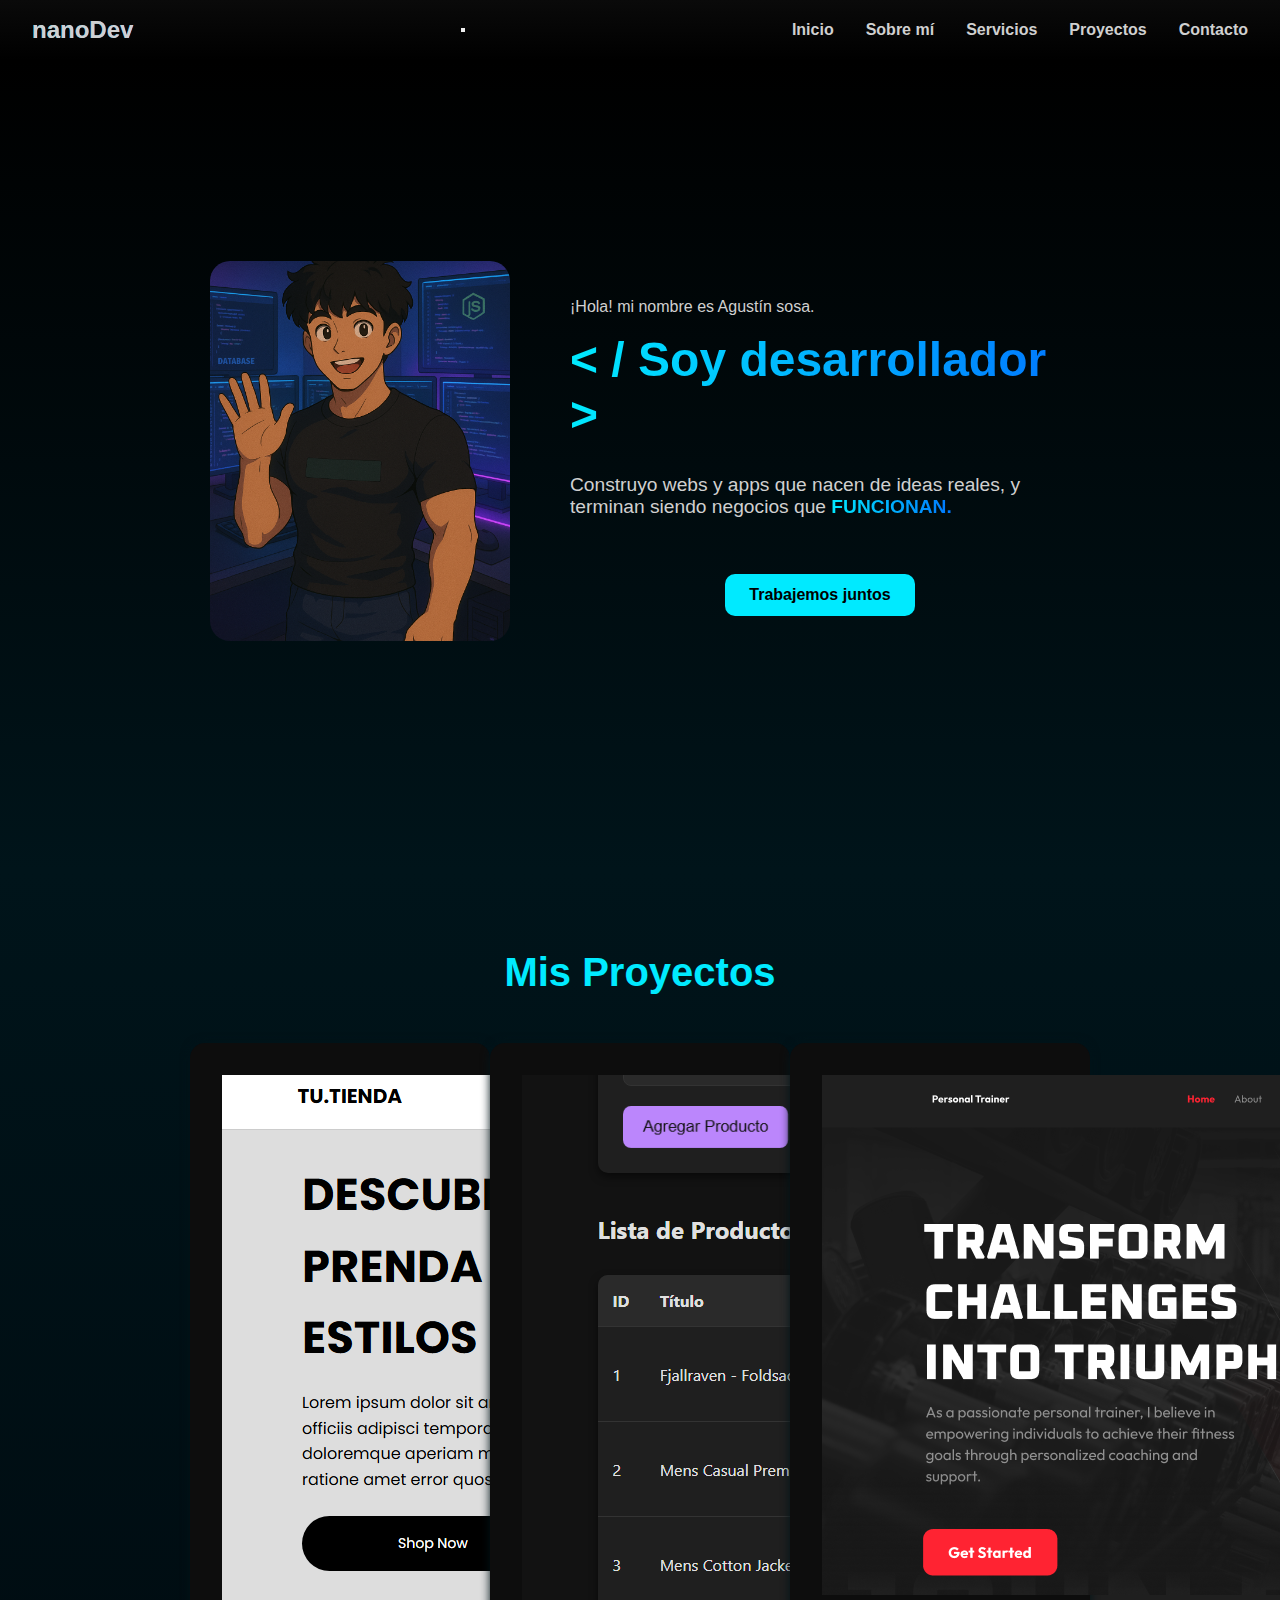
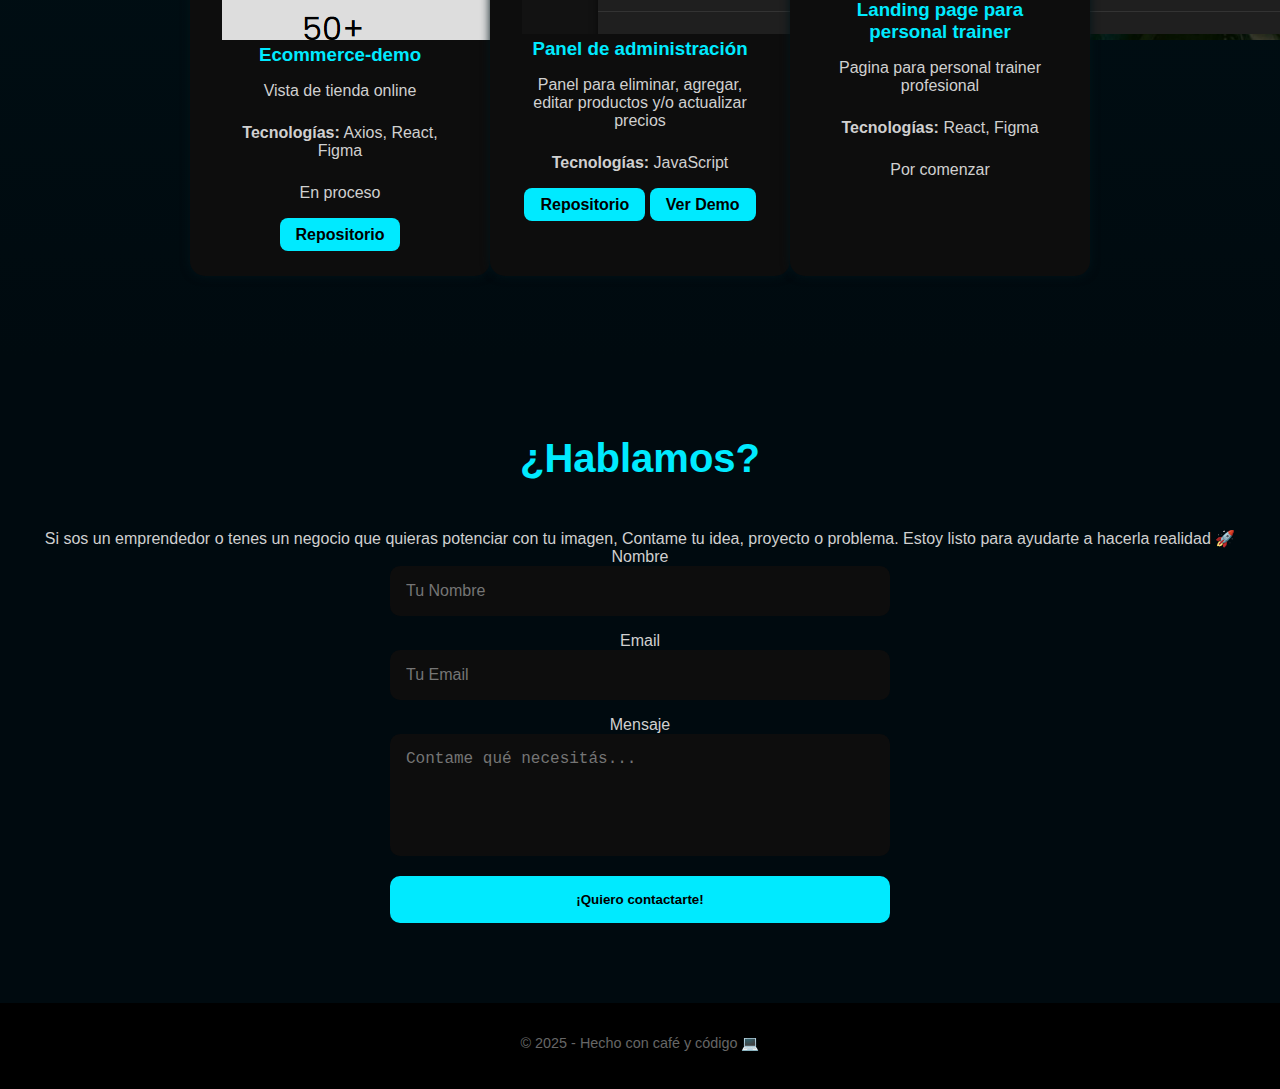
<file: index.html>
<!DOCTYPE html>
    <html lang="es">
    <head>
        <meta charset="UTF-8" />
        <meta name="viewport" content="width=device-width, initial-scale=1.0"/>
        <meta name="description" content="Soy nanoDev, desarrollador web freelance. Hago sitios web a medida para emprendedores y negocios que quieren destacar en internet. Asesoramiento gratuito.">
        <title>Desarrollador web freelance | Diseño de sitios a medida</title>
        <link rel="icon" href="../JS/assets/Nano-dev-removebg-preview.png" type="image/png">
        <link href="https://fonts.googleapis.com/css2?family=Inter:wght@400;600&display=swap" rel="stylesheet">
        <link rel="stylesheet" href="./css/styles.css" />
    </head>
    <body>
        <div class="menu-overlay"></div>
        <!-- Header -->
        <header>
            <nav>
                <div class="logo">
                    <span><a href="./index.html">nanoDev</a></span>
                </div>
                <button class="menu-toggle" aria-label="Abrir menú">
                    <span></span>
                    <span></span>
                    <span></span>
                </button>
                <ul class="nav-links">
                    <li><a href="./index.html">Inicio</a></li>
                    <li><a href="./html/sobremi.html">Sobre mí</a></li>
                    <li><a href="./html/servicios.html">Servicios</a></li>
                    <li><a href="#proyectos">Proyectos</a></li>
                    <li><a href="#contacto">Contacto</a></li>
                </ul>
            </nav>
        </header>
        <!-- Sección Principal  -->
        <section class="hero">
            <div class="image-container">
                <img src="../JS/assets/Programador en un ambiente futurista.png" alt="Imagen de tu perfil" />
            </div>
            <div class="mensaje">
                <p>¡Hola! mi nombre es Agustín sosa.</p>
                <h2>< / Soy desarrollador ></h2>
                <p class="mensaje-llamativo">Construyo webs y apps que nacen de ideas reales,  
                    y terminan siendo negocios que <span>FUNCIONAN.</span></p>
                <a href="#" class="cta">Trabajemos juntos</a>
            </div>
        
            <!-- Contenido nuevo que aparecerá después de que se presione el botón -->
            <div class="nuevo-contenido oculto">
                <p class="mensaje-resumen">Estoy seguro de que un sitio web bien diseñado puede marcar la diferencia en tu negocio. Te ayudo a mejorar tu <span class="highlight">presencia online</span> de manera única y personalizada, trabajando para que <span class="highlight">TÚ marca se destaque y atraiga a más clientes.</span> Si tienes alguna idea en mente, no dudes en contarme y creamos algo increíble. Si querés ver cómo podemos hacerlo, dale clic al botón y hablemos de tus proyectos. Estoy aca para ayudarte a hacer realidad tus ideas y llevar tu negocio al siguiente nivel.</p>
                <a href="#servicios" class="cta" id="nuevo-boton"></a>
            </div>
        </section>

        <!-- Proyectos -->
        <section id="proyectos">
            <h2>Mis Proyectos</h2>
            <div class="cards" id="cards-container">
                <!-- Aquí se insertarán dinámicamente las cards -->
            </div>
        </section>

        <!-- Contacto -->
        <section id="contacto" class="contacto">
            <h2>¿Hablamos?</h2>
            <p class="contacto-subtitulo">Si sos un emprendedor o tenes un negocio que quieras potenciar con tu imagen, Contame tu idea, proyecto o problema. Estoy listo para ayudarte a hacerla realidad 🚀</p>
            <form name="contacto"  method="POST" class="formulario" data-netlify="true">
                <input type="hidden" name="form-name" value="contacto">
            <div class="campo">
                <label for="nombre">Nombre</label>
                <input type="text" name="nombre" id="nombre" placeholder="Tu Nombre" required>
            </div>
            <div class="campo">
                <label for="email">Email</label>
                <input type="email" name="email" id="email" placeholder="Tu Email" required>
            </div>
            <div class="campo">
                <label for="mensaje">Mensaje</label>
                <textarea name="mensaje" id="mensaje" placeholder="Contame qué necesitás..." rows="5" required></textarea>
            </div>
            <button type="submit" class="btn-enviar">¡Quiero contactarte!</button>
            </form>
        </section>
            <footer>    
                <p>&copy; 2025 - Hecho con café y código 💻</p>
            </footer>
            <div class="menu-overlay"></div>
        <script src="../JS/port.js"></script>
    </body>
    </html>
</file>
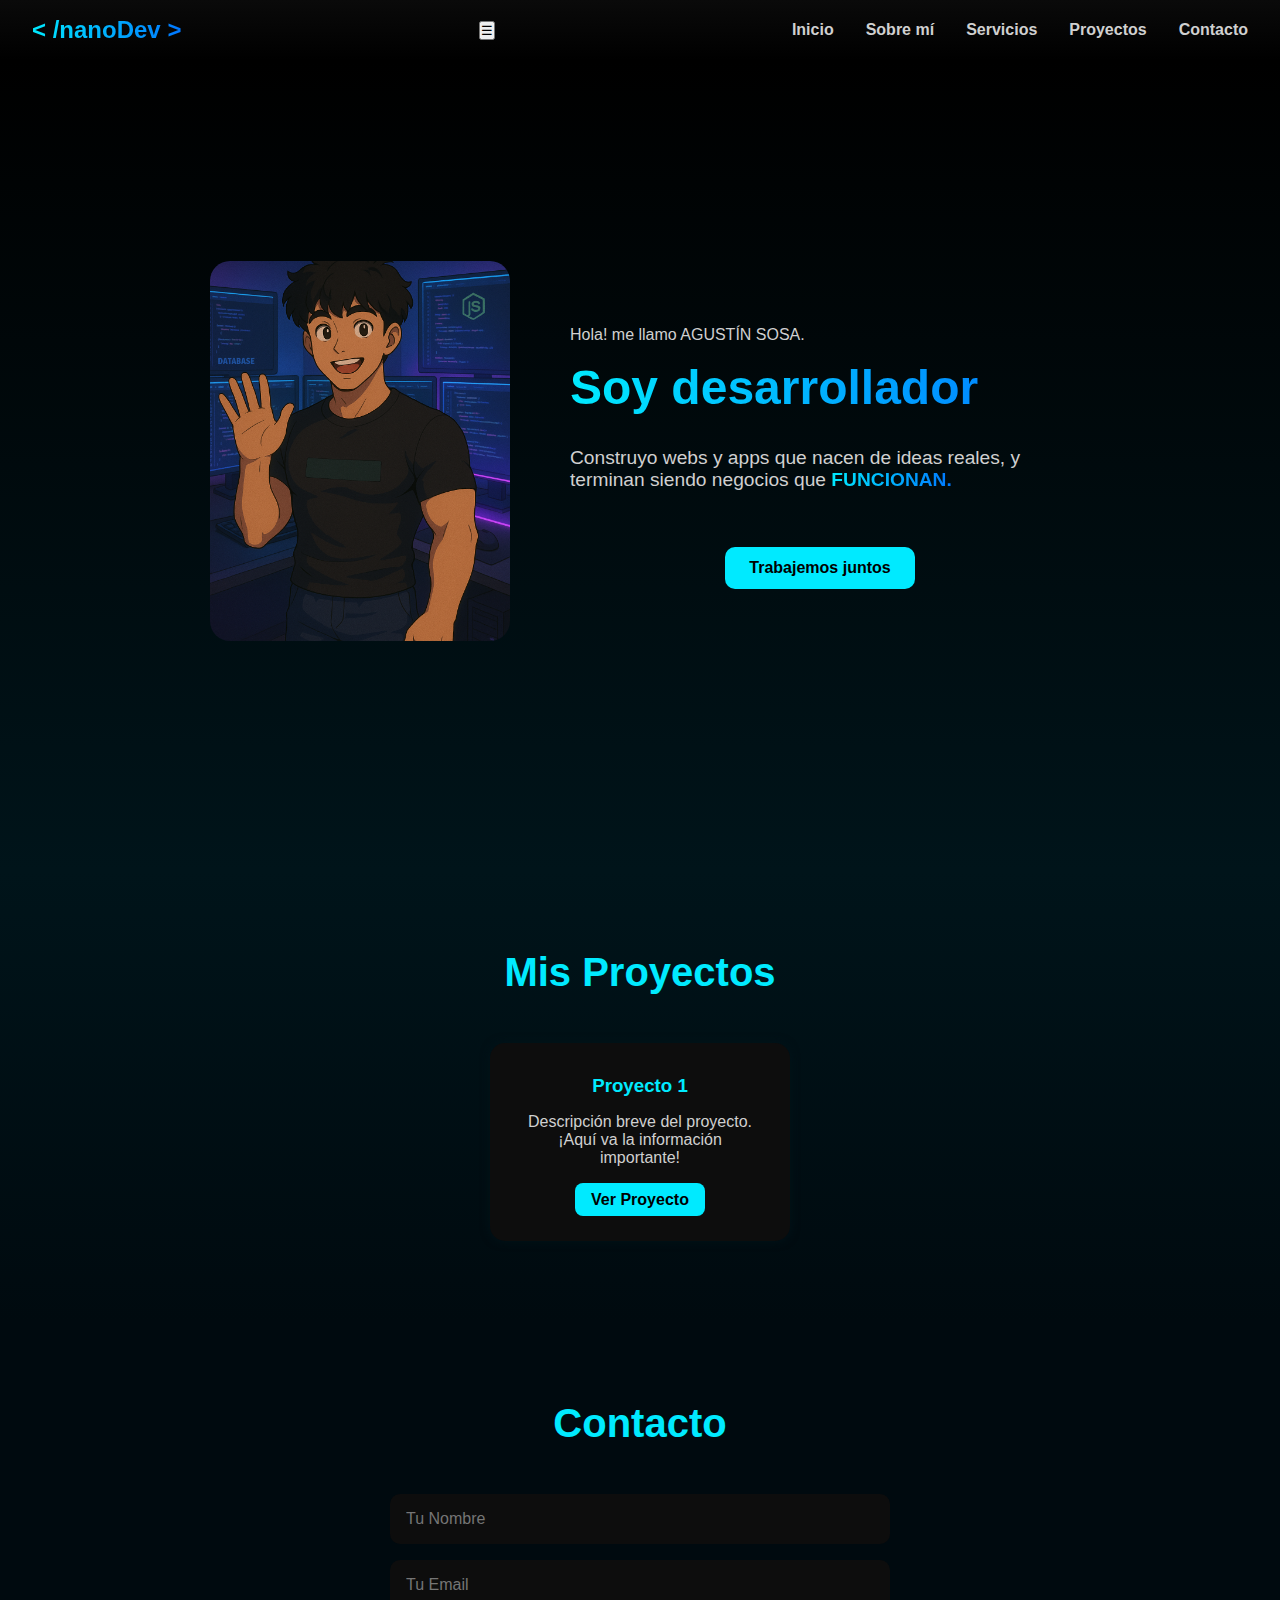
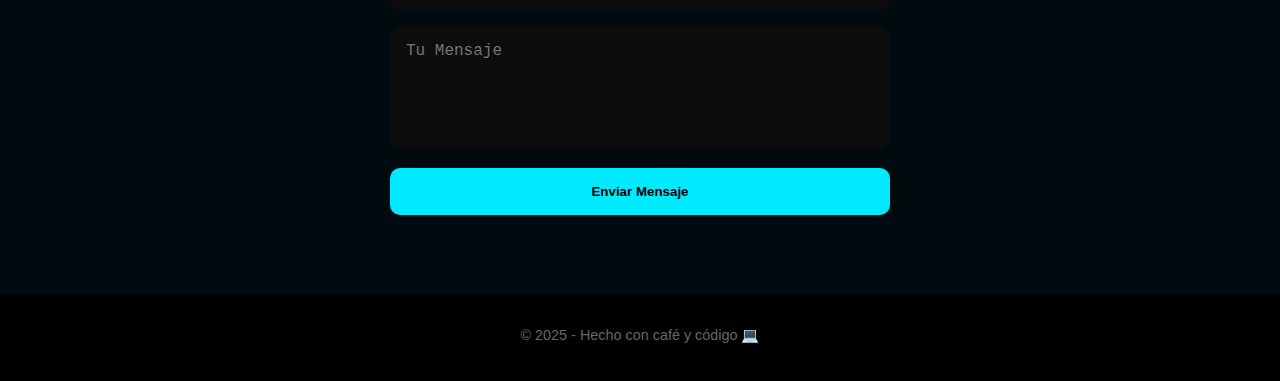
<file: html/index.html>
<!DOCTYPE html>
<html lang="es">
<head>
    <meta charset="UTF-8" />
    <meta name="viewport" content="width=device-width, initial-scale=1.0"/>
    <title>Portfolio - Maquetación</title>
    <link href="https://fonts.googleapis.com/css2?family=Inter:wght@400;600&display=swap" rel="stylesheet">
    <link rel="stylesheet" href="../css/styles.css" />
</head>
<body>

    <!-- Header -->
    <header>
        <nav>
            <div class="logo">
                <span>< /nanoDev ></span> <!-- Aquí es donde iría tu logo o alias -->
            </div>
            <button class="menu-toggle" aria-label="Abrir menú">
                ☰
            </button>
            <ul>
                <li><a href="./index.html">Inicio</a></li>
                <li><a href="#">Sobre mí</a></li>
                <li><a href="./servicios.html">Servicios</a></li>
                <li><a href="#proyectos">Proyectos</a></li>
                <li><a href="#contacto">Contacto</a></li>
            </ul>
        </nav>
    </header>

    <!-- Sección Principal  -->
    <section class="hero">
        <div class="image-container">
            <img src="../JS/assets/Programador en un ambiente futurista.png" alt="Imagen de tu perfil" />
        </div>
        <div class="mensaje">
            <p>Hola! me llamo AGUSTÍN SOSA.</p>
            <h2>Soy desarrollador</h2>
            <p class="mensaje-llamativo">Construyo webs y apps que nacen de ideas reales,  
                y terminan siendo negocios que <span>FUNCIONAN.</span></p>
            <a href="#" class="cta">Trabajemos juntos</a>
        </div>
    
        <!-- Contenido nuevo que aparecerá después de que se presione el botón -->
        <div class="nuevo-contenido oculto">
            <p class="mensaje-resumen">Estoy seguro de que un sitio web bien diseñado puede marcar la diferencia en tu negocio. Te ayudo a mejorar tu <span class="highlight">presencia online</span> de manera única y personalizada, trabajando para que <span class="highlight">TÚ marca se destaque y atraiga a más clientes.</span> Si tienes alguna idea en mente, no dudes en contarme y creamos algo increíble. Si querés ver cómo podemos hacerlo, dale clic al botón y hablemos de tus proyectos. Estoy aquí para ayudarte a hacer realidad tus ideas y llevar tu negocio al siguiente nivel.</p>
            <a href="#servicios" class="cta" id="nuevo-boton"></a>
        </div>
    </section>

    <!-- Proyectos -->
    <section id="proyectos">
        <h2>Mis Proyectos</h2>
        <div class="cards">
            <!-- Solo una tarjeta de ejemplo que luego se puede manipular con JS -->
            <div class="card">
                <h3>Proyecto 1</h3>
                <p>Descripción breve del proyecto. ¡Aquí va la información importante!</p>
                <a href="#" class="btn-ver">Ver Proyecto</a>
            </div>
        </div>
    </section>

    <!-- Contacto -->
        <section id="contacto" class="contacto">
            <h2>Contacto</h2>
            <form class="formulario">
            <div class="campo">
                <input type="text" name="nombre" placeholder="Tu Nombre" required>
            </div>
            <div class="campo">
                <input type="email" name="email" placeholder="Tu Email" required>
            </div>
            <div class="campo">
                <textarea name="mensaje" placeholder="Tu Mensaje" rows="5" required></textarea>
            </div>
            <button type="submit" class="btn-enviar">Enviar Mensaje</button>
            </form>
        </section>
        <footer>
            <p>&copy; 2025 - Hecho con café y código 💻</p>
        </footer>

    <script src="../JS/port.js"></script>
</body>
</html>
</file>
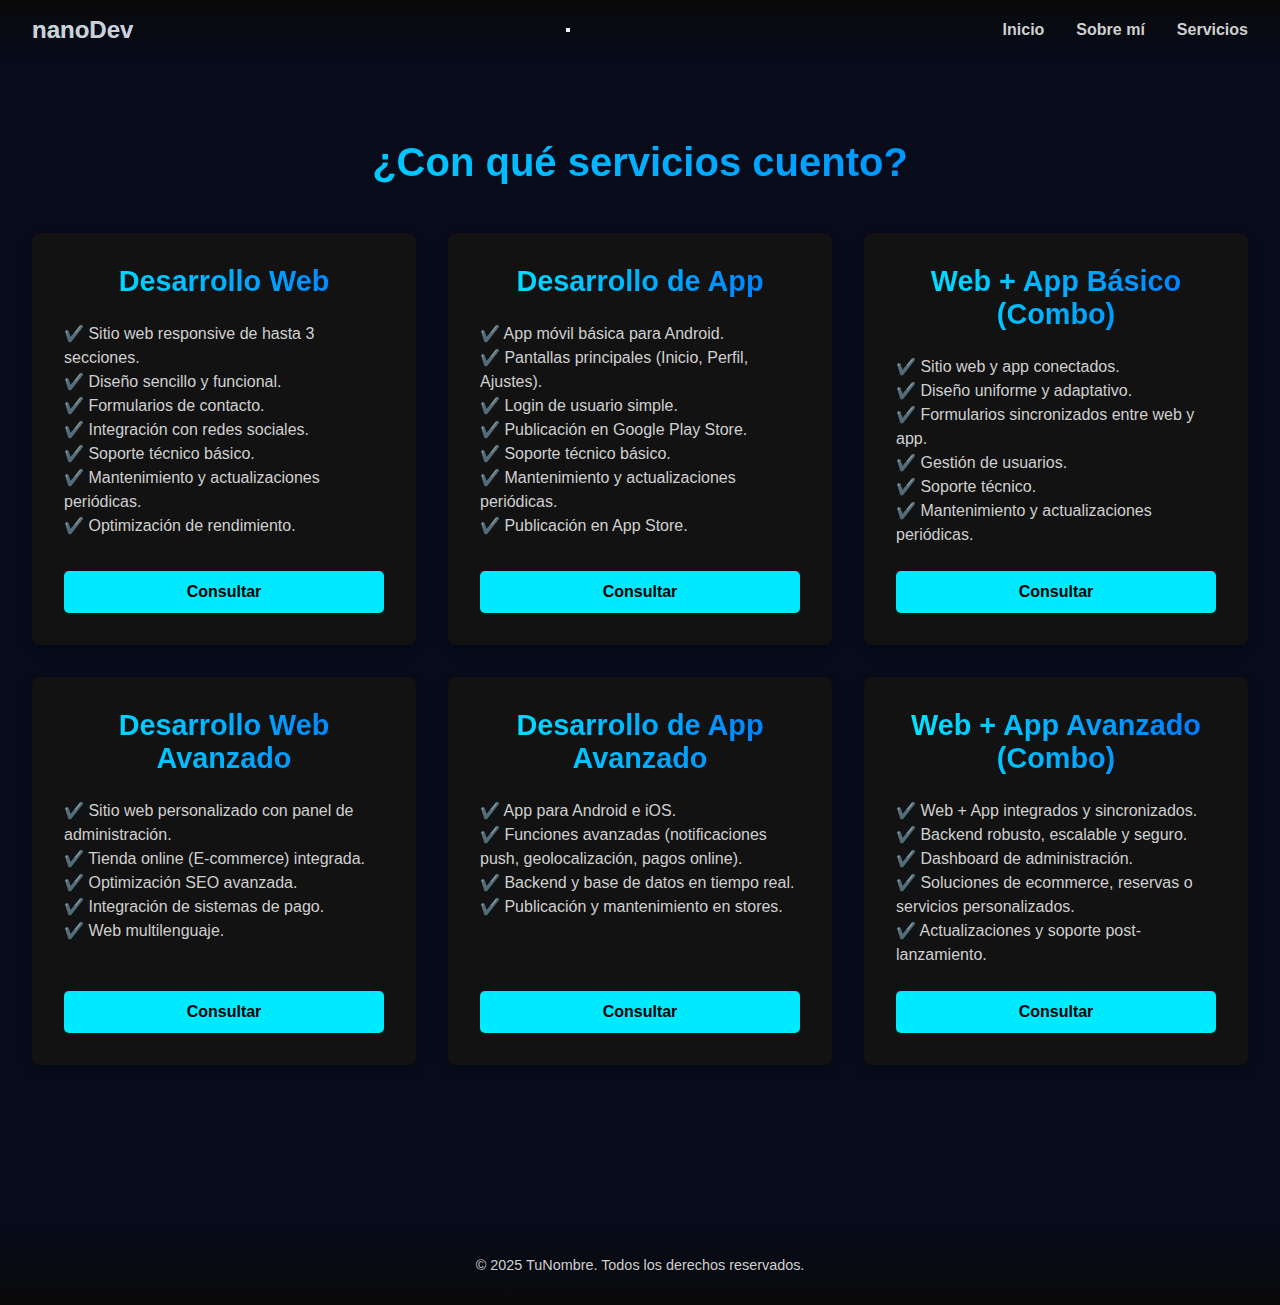
<file: html/servicios.html>
<!DOCTYPE html>
    <html lang="es">
    <head>
        <meta charset="UTF-8">
        <meta name="viewport" content="width=device-width, initial-scale=1.0">
        <title>Servicios - TuNombre</title>
        <link rel="icon" href="../JS/assets/Nano-dev-removebg-preview.png" type="image/png">
        <link rel="stylesheet" href="../css/styles-service.css"> 
    </head>
    <body>
        <div class="menu-overlay"></div>

        <!-- Header -->
        <header>
            <nav>
                <div class="logo">
                    <span><a href="./index.html">nanoDev</a></span> 
                </div>
                <button class="menu-toggle" aria-label="Abrir menú">
                    <span></span>
                    <span></span>
                    <span></span>
                </button>
                <ul class="nav-links">
                    <li><a href="index.html">Inicio</a></li>
                    <li><a href="sobremi.html">Sobre mí</a></li>
                    <li><a href="servicios.html">Servicios</a></li>
                </ul>
            </nav>
        </header>

        <section id="info-servicio" class="nuevo-contenido mostrar">
            <h2>¿Con qué servicios cuento?</h2>

            <div class="cards">
                <!-- Servicios Básicos -->
                <div class="card">
                    <h3>Desarrollo Web </h3>
                    <p>✔️ Sitio web responsive de hasta 3 secciones.<br>
                    ✔️ Diseño sencillo y funcional.<br>
                    ✔️ Formularios de contacto.<br>
                    ✔️ Integración con redes sociales.<br>
                    ✔️ Soporte técnico básico.<br>
                    ✔️ Mantenimiento y actualizaciones periódicas.<br>
                    ✔️ Optimización de rendimiento.<br>
                    </p>
                    <a href="https://wa.me/5492216946073?text=Hola%2C%20quiero%20consultar%20sobre%20su%20servicio%20de%20Desarrollo%20Web" target="_blank">Consultar</a>

                </div>

                <div class="card">
                    <h3>Desarrollo de App</h3>
                    <p>✔️ App móvil básica para Android.<br>
                    ✔️ Pantallas principales (Inicio, Perfil, Ajustes).<br>
                    ✔️ Login de usuario simple.<br>
                    ✔️ Publicación en Google Play Store.<br>
                    ✔️ Soporte técnico básico.<br>
                    ✔️ Mantenimiento y actualizaciones periódicas.<br>
                    ✔️ Publicación en App Store.<br>
                    </p>
                    <a href="https://wa.me/5492216946073?text=Hola%2C%20quiero%20consultar%20sobre%20su%20servicio%20de%20Desarrollo%20de%20App" target="_blank">Consultar</a>

                </div>

                <div class="card">
                    <h3>Web + App Básico (Combo)</h3>
                    <p>✔️ Sitio web y app conectados.<br>
                    ✔️ Diseño uniforme y adaptativo.<br>
                    ✔️ Formularios sincronizados entre web y app.<br>
                    ✔️ Gestión de usuarios.<br>
                    ✔️ Soporte técnico.<br>
                    ✔️ Mantenimiento y actualizaciones periódicas.<br>

                    </p>
                    <a href="https://wa.me/5492216946073?text=Hola%2C%20quiero%20consultar%20sobre%20su%20servicio%20de%20Web%20%2B%20App%20" target="_blank">Consultar</a>

                </div>

                <!-- Servicios Avanzados -->
                <div class="card">
                    <h3>Desarrollo Web Avanzado</h3>
                    <p>✔️ Sitio web personalizado con panel de administración.<br>
                    ✔️ Tienda online (E-commerce) integrada.<br>
                    ✔️ Optimización SEO avanzada.<br>
                    ✔️ Integración de sistemas de pago.<br>
                    ✔️ Web multilenguaje.<br>
                    </p>
                    <a href="https://wa.me/5492216946073?text=Hola%2C%20quiero%20consultar%20sobre%20su%20servicio%20de%20Desarrollo%20Web%20Avanzado" target="_blank">Consultar</a>

                </div>

                <div class="card">
                    <h3>Desarrollo de App Avanzado</h3>
                    <p>✔️ App para Android e iOS.<br>
                    ✔️ Funciones avanzadas (notificaciones push, geolocalización, pagos online).<br>
                    ✔️ Backend y base de datos en tiempo real.<br>
                    ✔️ Publicación y mantenimiento en stores.<br>
                    </p>
                    <a href="https://wa.me/5492216946073?text=Hola%2C%20quiero%20consultar%20sobre%20su%20servicio%20de%20Desarrollo%20de%20App%20Avanzado" target="_blank">Consultar</a>

                </div>

                <div class="card">
                    <h3>Web + App Avanzado (Combo)</h3>
                    <p>✔️ Web + App integrados y sincronizados.<br>
                    ✔️ Backend robusto, escalable y seguro.<br>
                    ✔️ Dashboard de administración.<br>
                    ✔️ Soluciones de ecommerce, reservas o servicios personalizados.<br>
                    ✔️ Actualizaciones y soporte post-lanzamiento.<br>
                    </p>
                    <a href="https://wa.me/5492216946073?text=Hola%2C%20quiero%20consultar%20sobre%20su%20servicio%20de%20Web%20%2B%20App%20Avanzado" target="_blank">Consultar</a>
                </div>
            </div>
        </section>
        <footer>
            <p>&copy; 2025 TuNombre. Todos los derechos reservados.</p>
        </footer>
        <div class="menu-overlay"></div>
        <script src="../JS/port.js"></script>
    </body>
    </html>
</file>
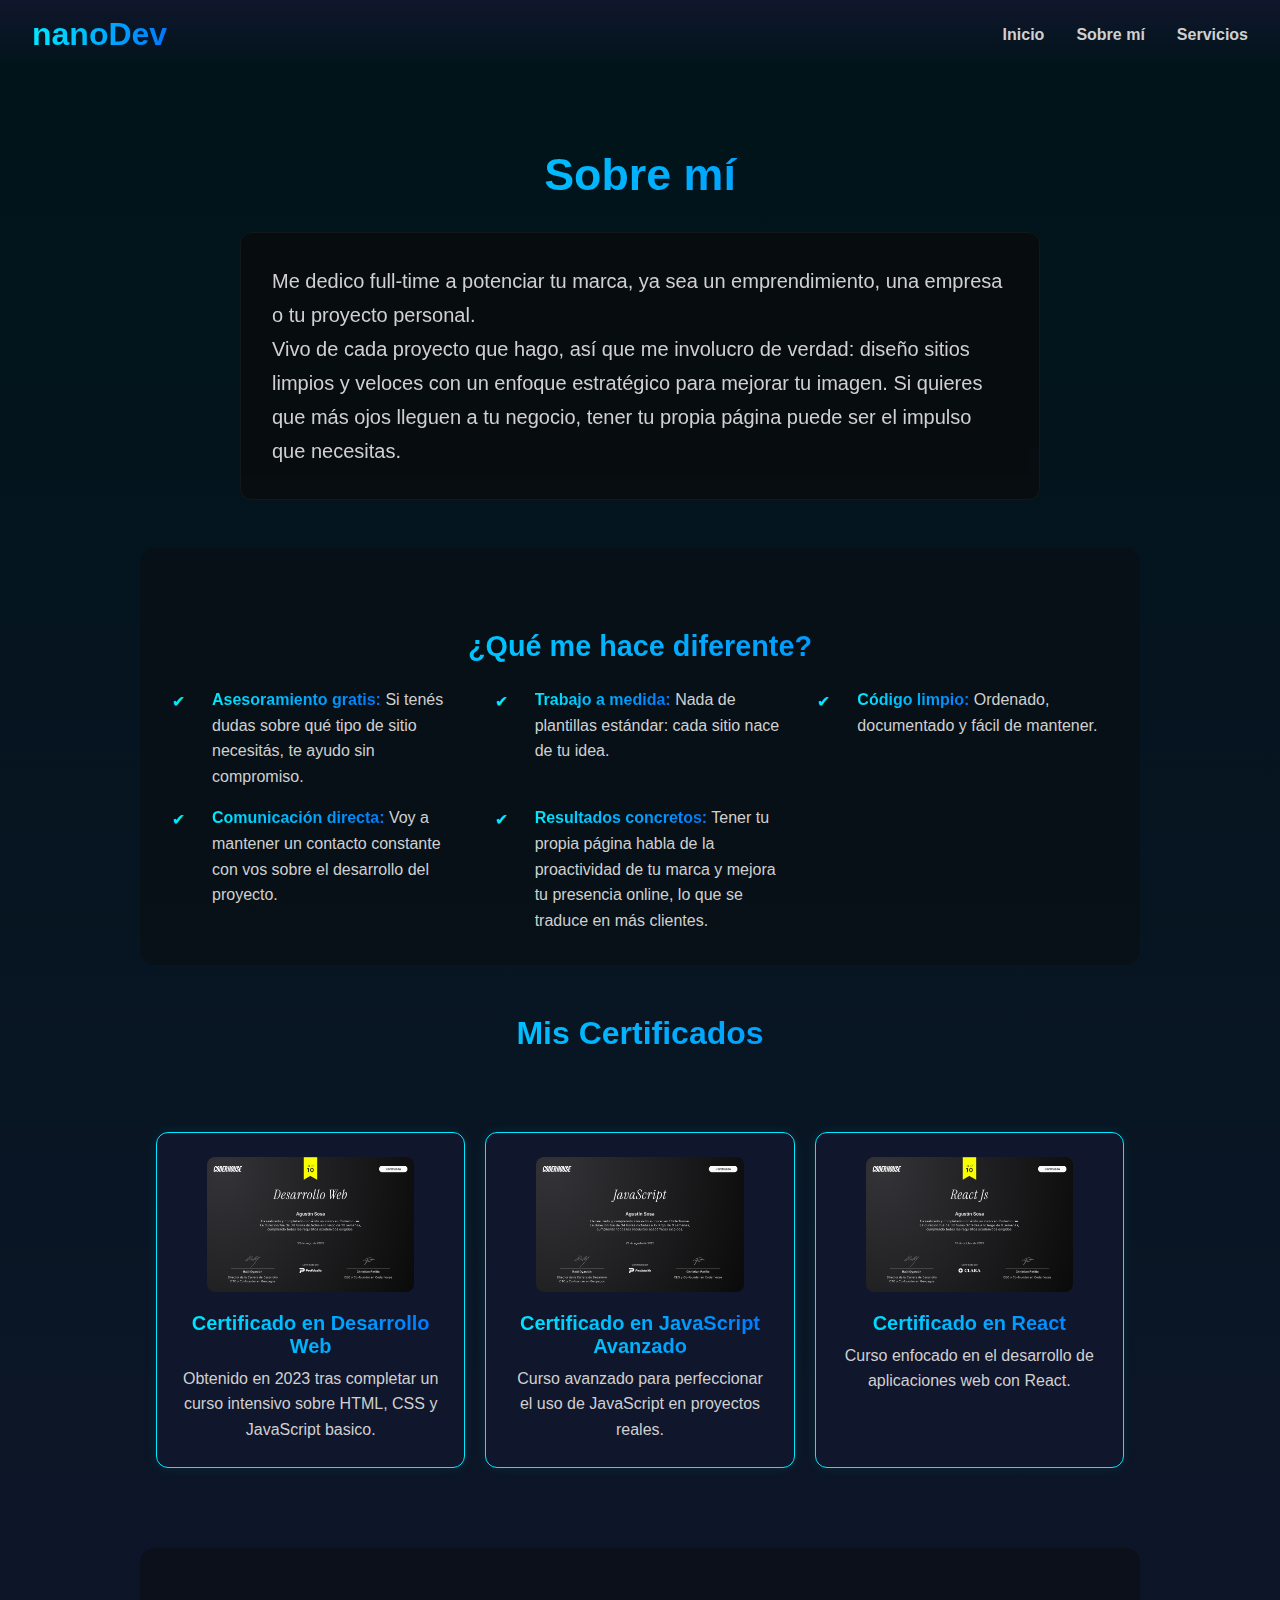
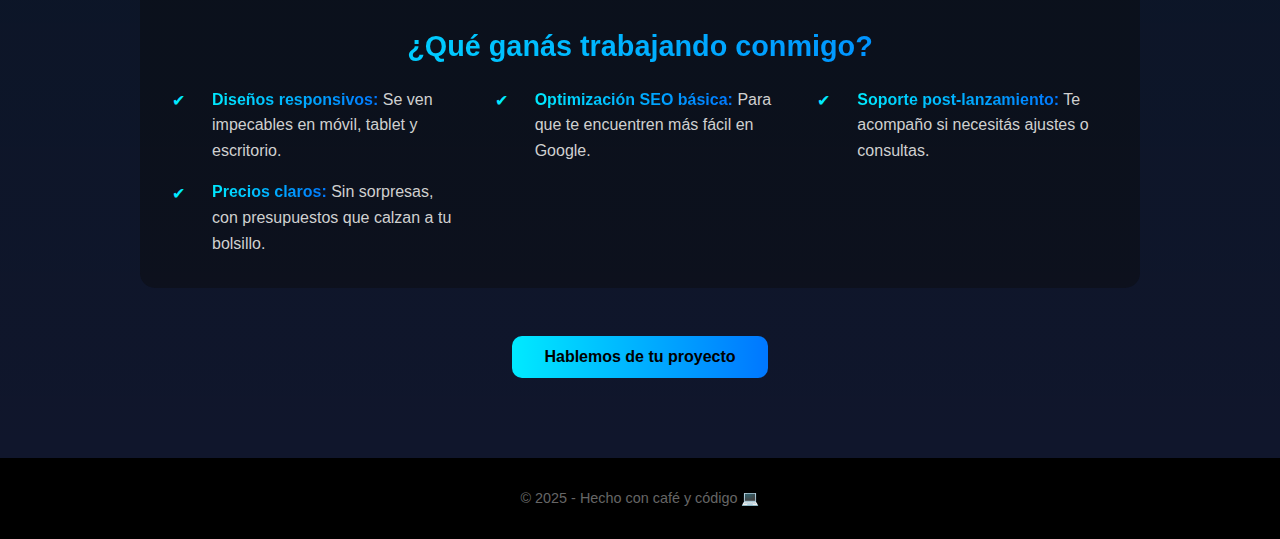
<file: html/sobremi.html>
<!DOCTYPE html>
    <html lang="es">
    <head>
    <meta charset="UTF-8" />
    <meta name="viewport" content="width=device-width, initial-scale=1.0"/>
    <meta name="description" content="Conocé a nanoDev, desarrollador web freelance. Diseño sitios web a medida, con código limpio y asesoramiento gratis. ¡Potenciá tu marca online!">
    <title>Desarrollador web freelance | Sobre mí - nanoDev</title>
    <link rel="icon" href="../JS/assets/Nano-dev-removebg-preview.png" type="image/png">
    <link href="https://fonts.googleapis.com/css2?family=Inter:wght@400;600&display=swap" rel="stylesheet">
    <link rel="stylesheet" href="../css/sobremi.css" />
    </head>
    <body>
    <!-- Header y nav idénticos al index -->
    <div class="menu-overlay"></div>
    <header>
        <nav>
        <div class="logo"><span><a href="../index.html">nanoDev</a></span></div>
        <button class="menu-toggle" aria-label="Abrir menú">
            <span></span><span></span><span></span>
        </button>
        <ul class="nav-links">
            <li><a href="../index.html">Inicio</a></li>
            <li><a href="../html/sobremi.html" class="activo">Sobre mí</a></li>
            <li><a href="../html/servicios.html">Servicios</a></li>
        </ul>
        </nav>
    </header>

    <!-- Sección Sobre mí -->
    <section id="sobre-mi" class="sobre-mi">
        <div class="container">
        <h2>Sobre mí</h2>
        <div class="contenido">
            <p class="introduccion">
            Me dedico full-time a potenciar tu marca, ya sea un emprendimiento, una empresa o tu proyecto personal. <br>
            Vivo de cada proyecto que hago, así que me involucro de verdad: diseño sitios limpios y veloces con un enfoque estratégico para mejorar tu imagen. Si quieres que más ojos lleguen a tu negocio, tener tu propia página puede ser el impulso que necesitas.
            </p>

            <div class="diferenciadores">
            <h3>¿Qué me hace diferente?</h3>
            <ul>
                <li><strong>Asesoramiento gratis:</strong> Si tenés dudas sobre qué tipo de sitio necesitás, te ayudo sin compromiso.</li>
                <li><strong>Trabajo a medida:</strong> Nada de plantillas estándar: cada sitio nace de tu idea.</li>
                <li><strong>Código limpio:</strong> Ordenado, documentado y fácil de mantener.</li>
                <li><strong>Comunicación directa:</strong> Voy a mantener un contacto constante con vos sobre el desarrollo del proyecto.</li>
                <li><strong>Resultados concretos:</strong> Tener tu propia página habla de la proactividad de tu marca y mejora tu presencia online, lo que se traduce en más clientes.</li>
            </ul>
            </div>

            <h3>Mis Certificados</h3>
            <div id="certificados">
            <div class="certificado">
                <img src="./Assets/desarrollo-web-certificado.png" alt="Certificado 1" />
                <h4>Certificado en Desarrollo Web</h4>
                <p>Obtenido en 2023 tras completar un curso intensivo sobre HTML, CSS y JavaScript basico.</p>
            </div>
            
            <div class="certificado">
                <img src="./Assets/javascript-certificado.png" alt="Certificado 2" />
                <h4>Certificado en JavaScript Avanzado</h4>
                <p>Curso avanzado para perfeccionar el uso de JavaScript en proyectos reales.</p>
            </div>

            <div class="certificado">
                <img src="./Assets/react-certificado.png" alt="Certificado 3" />
                <h4>Certificado en React</h4>
                <p>Curso enfocado en el desarrollo de aplicaciones web con React.</p>
            </div>
            </div>

            <div class="beneficios">
            <h3>¿Qué ganás trabajando conmigo?</h3>
            <ul>
                <li><strong>Diseños responsivos:</strong> Se ven impecables en móvil, tablet y escritorio.</li>
                <li><strong>Optimización SEO básica:</strong> Para que te encuentren más fácil en Google.</li>
                <li><strong>Soporte post-lanzamiento:</strong> Te acompaño si necesitás ajustes o consultas.</li>
                <li><strong>Precios claros:</strong> Sin sorpresas, con presupuestos que calzan a tu bolsillo.</li>
            </ul>
            </div>

            <div class="cta">
            <a href="https://wa.me/5492216946073?text=Hola%2C%20quiero%20consultar%20sobre%20su%20servicio%20de%20Desarrollo%20de%20App" target="_blank">Hablemos de tu proyecto</a>
            </div>
        </div>
        </div>
    </section>

    <!-- Footer idéntico al index -->
    <footer>
        <p>&copy; 2025 - Hecho con café y código 💻</p>
    </footer>

    <div class="menu-overlay"></div>
    <script src="../JS/port.js"></script>
    </body>
    </html>
</file>
<file: css/styles.css>
html {
    scroll-behavior: smooth; /* Esto hará que el desplazamiento sea suave */
}
    
    :root {
        --fondo-principal: #0a0a0a;
        --acento-cian: #00eaff;
        --acento-azul: #0077ff;
        --texto-principal: #d0d0d0;
    }
    
    * {
        margin: 0;
        padding: 0;
        box-sizing: border-box;
    }
    
    body {
        font-family: 'Poppins', sans-serif;
        background-color: #000;
        color: var(--texto-principal);
        transition: opacity 1s ease-in-out;
    }

    .fade-out {
        opacity: 0;
        transition: opacity 1s ease-in-out;
    }
    
    /* Nav */
    header {
        background: linear-gradient(to bottom, #0a0a0a, transparent);
        padding: 1rem 2rem;
    }
    
    nav {
        display: flex;
        justify-content: space-between;
        align-items: center;
    }
    
    .logo span {
        font-size: 1.5rem;
        background: linear-gradient(90deg, var(--acento-cian), var(--acento-azul));
        -webkit-background-clip: text;
        background-clip: text; /* Estándar, para otros navegadores */
        color: transparent;
        font-weight: bold;
    }
    
    nav ul {
        list-style: none;
        display: flex;
        gap: 2rem;
    }
    
    nav a {
        text-decoration: none;
        color: var(--texto-principal);
        font-weight: 600;
        transition: color 0.3s;
    }
    
    nav a:hover {
        color: var(--acento-cian);
    }
    
    /* Hero Section */
    .hero {
        min-height: 90vh;
        display: flex;
        flex-direction: row;
        align-items: center;
        justify-content: center;
        padding: 2rem;
        text-align: center;
        background: linear-gradient(to bottom, transparent, #00141a);
    }
    
    .image-container img {
        width: 300px;
        height: 380px;
        border-radius: 20px;
        object-fit: cover;
        margin-bottom: 1.5rem;
    }
    
    .mensaje {
        margin-left: 60px;
        text-align: left; /* Alinea todo a la izquierda */
        max-width: 500px;
        display: flex;
        flex-direction: column;
        gap: 1rem;
        }
    .mensaje h2 {
        font-size: 3rem;
        background: linear-gradient(90deg, var(--acento-cian), var(--acento-azul));
        -webkit-background-clip: text;
        background-clip: text; /* Estándar, para otros navegadores */
        color: transparent;
        font-weight: 800;
        margin-bottom: 1rem;
    }
    
    .mensaje-llamativo {
        font-size: 1.2rem;
        color: var(--texto-principal);
        max-width: 600px;
        margin: 0 auto 1.5rem;
    }
    
    .mensaje-llamativo span {
        background: linear-gradient(90deg, var(--acento-cian), var(--acento-azul));
        -webkit-background-clip: text;
        background-clip: text; /* Estándar, para otros navegadores */
        color: transparent;
        font-weight: 700;
    }
    
    .oculto {
        display: none;
    }

    /* Estilos para el mensaje resumen */
/* Estilos para el mensaje resumen */
.mensaje-resumen {
    margin-left: 60px;
    text-align: left; /* Alinea todo a la izquierda */
    max-width: 560px; /* Limitamos el ancho para evitar que se estire demasiado */
    margin: 0 auto; /* Centramos el bloque en la página */
    padding: 2rem; /* Agregamos un poco de espacio alrededor */
    color: var(--texto-principal); /* Usamos el color de texto principal */
    line-height: 1.6; /* Mejoramos la legibilidad aumentando la altura de línea */
    font-weight: 400; /* Establecemos un peso normal para el texto */
}


/* Si quieres agregar un efecto de transición al texto cuando aparece */
.mensaje-resumen {
    opacity: 1;
    transition: opacity 1s ease, visibility 1s ease;
}

.mensaje-resumen.mostrar {
    opacity: 1;
    visibility: visible;
}   

.highlight {
    background: linear-gradient(90deg, var(--acento-cian), var(--acento-azul));
    -webkit-background-clip: text;
    background-clip: text; /* Estándar, para otros navegadores */

    color: transparent;
    font-weight: 700;
}

    .cta {
        display: inline-block;
        padding: 0.75rem 1.5rem;
        background: var(--acento-cian);
        color: #000;
        font-weight: bold;
        border-radius: 10px;
        text-decoration: none;
        transition: background 0.3s;
        text-align: center;
        margin: 1rem auto;
    }
    
    .cta:hover {
        background: var(--acento-azul);
    }
    
    /* Animación de desvanecimiento */
@keyframes fadeIn {
    from {
        opacity: 0;
        visibility: hidden;
    }
    to {
        opacity: 1;
        visibility: visible;
    }
}

/* Estilos para el nuevo contenido */
.nuevo-contenido {
    opacity: 0;
    visibility: hidden;
    transition: opacity 1s ease, visibility 1s ease;  /* Transición suave de opacidad */
    /* O puedes usar keyframes si prefieres que se maneje desde JavaScript */
}

/* Cuando se muestra el contenido */
.nuevo-contenido.mostrar {
    animation: fadeIn 1s forwards;  /* Aparece con la animación */
    visibility: visible;
    opacity: 1;
}

/* Puedes hacer que el botón también se vea animado */
#nuevo-boton {
    transition: opacity 1s ease;  /* Transición para que el botón también se desvanezca */
}
    /* Proyectos */
    #proyectos {
        padding: 5rem 2rem;
        background: linear-gradient(to bottom, #00141a, #000a0f);
        text-align: center;
    }
    
    #proyectos h2 {
        font-size: 2.5rem;
        margin-bottom: 3rem;
        color: var(--acento-cian);
    }
    
    .cards {
        display: flex;
        justify-content: center;
    }
    
    .card {
        background: #0d0d0d;
        padding: 2rem;
        border-radius: 15px;
        box-shadow: 0 0 10px #00141a;
        max-width: 300px;
    }
    
    .card h3 {
        color: var(--acento-cian);
        margin-bottom: 1rem;
    }
    
    .card p {
        margin-bottom: 1.5rem;
    }
    
    .btn-ver {
        background: var(--acento-cian);
        color: #000;
        text-decoration: none;
        padding: 0.5rem 1rem;
        border-radius: 8px;
        font-weight: bold;
    }
    
    .btn-ver:hover {
        background: var(--acento-azul);
    }
    
    /* Contacto */
    #contacto {
        padding: 5rem 2rem;
        background: #000a0f;
        text-align: center;
    }
    
    #contacto h2 {
        font-size: 2.5rem;
        margin-bottom: 3rem;
        color: var(--acento-cian);
    }
    
    .formulario {
        max-width: 500px;
        margin: 0 auto;
        display: flex;
        flex-direction: column;
        gap: 1rem;
    }
    
    .campo input,
    .campo textarea {
        width: 100%;
        padding: 1rem;
        border: none;
        border-radius: 10px;
        background: #0d0d0d;
        color: var(--texto-principal);
        font-size: 1rem;
        resize: none;
    }
    
    .btn-enviar {
        padding: 1rem;
        background: var(--acento-cian);
        color: #000;
        border: none;
        border-radius: 10px;
        font-weight: bold;
        cursor: pointer;
    }
    
    .btn-enviar:hover {
        background: var(--acento-azul);
    }
    
    /* Footer */
    footer {
        background: #000;
        padding: 2rem;
        text-align: center;
        color: #666;
        font-size: 0.9rem;
    }
</file>
<file: css/styles-service.css>
:root {
    --fondo-principal: #0a0a0a;
    --acento-cian: #00eaff;
    --acento-azul: #0077ff;
    --texto-principal: #d0d0d0;
}

* {
    margin: 0;
    padding: 0;
    box-sizing: border-box;
}

body {
    font-family: 'Poppins', sans-serif;
    background-color: #070b1a; /* Fondo homogéneo */
    color: var(--texto-principal);
    transition: opacity 1s ease-in-out;
}

/* Header */
header {
    background: linear-gradient(to bottom, #0a0a0a, transparent);
    padding: 1rem 2rem;
}

nav {
    display: flex;
    justify-content: space-between;
    align-items: center;
}

.logo span {
    font-size: 1.5rem;
    background: linear-gradient(90deg, var(--acento-cian), var(--acento-azul));
    -webkit-background-clip: text;
    background-clip: text; /* Estándar, para otros navegadores */
    color: transparent;
    font-weight: bold;
}

nav ul {
    list-style: none;
    display: flex;
    gap: 2rem;
}

nav a {
    text-decoration: none;
    color: var(--texto-principal);
    font-weight: 600;
    transition: color 0.3s;
}

nav a:hover {
    color: var(--acento-cian);
}

/* Info Servicio */
#info-servicio {
    padding: 5rem 2rem;
    background-color: #070b1a; /* Fondo homogéneo */
    text-align: center;
}

#info-servicio h2 {
    font-size: 2.5rem;
    margin-bottom: 3rem;
    background: linear-gradient(90deg, var(--acento-cian), var(--acento-azul));
    -webkit-background-clip: text;
    background-clip: text; /* Estándar, para otros navegadores */

    color: transparent;
}

/* Cards */
.cards {
    display: grid;
    grid-template-columns: repeat(auto-fit, minmax(300px, 1fr));
    gap: 2rem;
    margin-top: 2rem;
}

.card {
    background-color: #121212; /* Más oscuro que #1c1c1c */
    color: var(--texto-principal);
    border-radius: 8px;
    padding: 2rem;
    box-shadow: 0 4px 12px rgba(0, 0, 0, 0.2);
    transition: transform 0.3s ease-in-out;
    display: flex;
    flex-direction: column;
    justify-content: space-between;
    height: 100%;
}

.card:hover {
    transform: translateY(-10px);
}

.card h3 {
    font-size: 1.8rem;
    background: linear-gradient(90deg, var(--acento-cian), var(--acento-azul));
    -webkit-background-clip: text;
    background-clip: text; /* Estándar, para otros navegadores */

    color: transparent;
    margin-bottom: 1.5rem;
}

.card p {
    font-size: 1rem;
    line-height: 1.5;
    color: var(--texto-principal);
    margin-bottom: 1.5rem;
    text-align: left;
}

.card a {
    margin-top: auto;
    display: inline-block;
    padding: 0.75rem 1.5rem;
    background-color: var(--acento-cian);
    color: #000;
    text-decoration: none;
    font-weight: bold;
    border-radius: 5px;
    transition: background 0.3s;
}

.card a:hover {
    background-color: var(--acento-azul);
}

/* Footer */
footer {
    background: linear-gradient(to top, #0a0a0a, transparent);
    padding: 2rem;
    text-align: center;
    color: var(--texto-principal);
    font-size: 0.9rem;
    margin-top: 5rem;
}

footer p {
    margin: 0;
}
</file>
<file: css/sobremi.css>
:root {
                --fondo-principal: #0a0a0a;
                --acento-cian: #00eaff;
                --acento-azul: #0077ff;
                --texto-principal: #d0d0d0;
            }
            
            * {
                margin: 0;
                padding: 0;
                box-sizing: border-box;
            }
            
            body {
                font-family: 'Poppins', sans-serif;
                background-color: #10162c;
                color: var(--texto-principal);
                transition: opacity 1s ease-in-out;
            }
            
            /* Nav */
            header {
                padding: 1rem 2rem;
                background: linear-gradient(to bottom, transparent, #00141a);

            }
            
            nav {
                display: flex;
                justify-content: space-between;
                align-items: center;
            }
            
            .logo span a {
                font-size: 2rem;
                background: linear-gradient(90deg, var(--acento-cian), var(--acento-azul));
                -webkit-background-clip: text;
                background-clip: text;
                color: transparent;
                font-weight: bold;
            }
            
            nav ul {
                list-style: none;
                display: flex;
                gap: 2rem;
            }
            
            nav a {
                text-decoration: none;
                color: var(--texto-principal);
                font-weight: 600;
                transition: color 0.3s;
            }
            
            nav a:hover {
                color: var(--acento-cian);
            }
            





        /* =======================
        Sección “Sobre mí”
        ======================= */

        
    /* Sección completa sin fondo cortado */
    #sobre-mi {
        padding: 5rem 2rem;
        color: var(--texto-principal);
        /* quitamos fondo sólido y dejamos transparencia */
        background: transparent;
        background: linear-gradient(to top, transparent, #00141a);


    }
    
    /* Contenedor central */
    .sobre-mi .container {
        max-width: 1000px;
        margin: 0 auto;
    }
    
    /* Título con degradado */
    h2 {
        background: linear-gradient(90deg, var(--acento-cian), var(--acento-azul));
        -webkit-background-clip: text;
        background-clip: text;
        color: transparent;
        font-size: 2.8rem;
        text-align: center;
        margin-bottom: 2rem;
        font-weight: bold;
    }
    
    /* Texto introductorio sobre fondo semitransparente */
    .sobre-mi .introduccion {
        position: relative;
        max-width: 800px;
        margin: 0 auto 3rem;
        padding: 2rem;
        font-size: 1.25rem;
        line-height: 1.7;
        color: var(--texto-principal);
        
        /* Fondo oscuro semi-transparente */
        background: rgba(10, 10, 10, 0.7);
        backdrop-filter: blur(4px);
        border-radius: 12px;
      
        /* Borde interno sutil */
        box-shadow: inset 0 0 0 1px rgba(255,255,255,0.05);
      }
      
      .sobre-mi .introduccion strong {
        position: relative;
        font-weight: 700;
        color: var(--acento-cian);
      }
      
      /* Línea degradada debajo del nombre */
      .sobre-mi .introduccion strong::after {
        content: "";
        position: absolute;
        left: 0; bottom: -3px;
        width: 100%; height: 2px;
        background: linear-gradient(90deg, var(--acento-cian), var(--acento-azul));
        border-radius: 1px;
        transition: opacity 0.3s ease;
        opacity: 0.7;
      }
      
      .sobre-mi .introduccion strong:hover::after {
        opacity: 1;
      }
    
    /* Listas con fondo igual, semitransparente */
    .sobre-mi .diferenciadores,
    .sobre-mi .beneficios {
        background: rgba(10, 10, 10, 0.4);
        padding: 2rem;
        border-radius: 15px;
    }
    
    /* Subtítulos en cian/azul */
    .sobre-mi .diferenciadores h3,
    .sobre-mi .beneficios h3 {
        color: var(--acento-cian);
        font-size: 1.8rem;
        margin-bottom: 1.5rem;
        background: linear-gradient(90deg, var(--acento-cian), var(--acento-azul));
        -webkit-background-clip: text;
        background-clip: text; /* Estándar, para otros navegadores */
        color: transparent;
        font-weight: bold;
    }
    
    /* Ítems con check y texto claro */
    .sobre-mi ul {
        list-style: none;
        display: grid;
        grid-template-columns: repeat(auto-fit, minmax(250px, 1fr));
        gap: 1rem 2rem;
        
    }
    
    .sobre-mi li {
        position: relative;
        padding-left: 2.5rem;
        line-height: 1.6;
        
    }
    
    .sobre-mi li::before {
        content: '✔';
        position: absolute;
        left: 0;
        top: 0.1rem;
        color: var(--acento-cian);
    }
    
    .sobre-mi li strong {
        background: linear-gradient(90deg, var(--acento-cian), var(--acento-azul));
        -webkit-background-clip: text;
        background-clip: text; /* Estándar, para otros navegadores */
        color: transparent;
        font-weight: bold;
    }
    
    /* Botón CTA con mismo estilo fluido */
    .sobre-mi .cta {
        text-align: center;
        margin-top: 3rem;
    }
    
    .sobre-mi .cta a {
        display: inline-block;
        padding: 0.75rem 2rem;
        background: linear-gradient(90deg, var(--acento-cian), var(--acento-azul));
        color: #000;
        font-weight: 600;
        border-radius: 10px;
        transition: background 0.3s;
        text-decoration: none;
    }
    
    .sobre-mi .cta a:hover {
        background: var(--acento-azul);
    }
        footer {
            background: #000;
            padding: 2rem;
            text-align: center;
            color: #666;
            font-size: 0.9rem;
        }
        
  /* ————— Botón hamburguesa ————— */
.menu-toggle {
    display: none;
    flex-direction: column;
    gap: 4px;
    background: none;
    border: none;
    cursor: pointer;
    padding: 0.5rem;
    z-index: 1100;
  }
  .menu-toggle span {
    width: 24px; height: 3px;
    background: var(--texto-principal);
    border-radius: 2px;
    transition: transform 0.3s, opacity 0.3s;
  }
  
  /* ————— Overlay ————— */
  .menu-overlay {
    position: fixed; top: 0; left: 0;
    width: 100%; height: 100%;
    background: rgba(0,0,0,0.6);
    opacity: 0; visibility: hidden;
    transition: opacity 0.3s;
    z-index: 900;
  }
  .menu-overlay.active {
    opacity: 1; visibility: visible;
  }
  
  /* ————— Menú lateral en móvil/tablet ————— */
  @media (max-width: 768px) {
    /* Mostrar hamburguesa */
    .menu-toggle { display: flex; }
  
    /* Panel lateral oculto */
    .nav-links {
      display: flex;
      position: fixed;
      top: 0; right: -100%;
      height: 100vh; width: 70%; max-width: 300px;
      background: var(--fondo-principal);
      flex-direction: column;
      padding: 4rem 1.5rem; gap: 1.5rem;
      transition: right 0.4s ease;
      box-shadow: -4px 0 8px rgba(0,0,0,0.5);
      z-index: 1000;
    }
    /* Abierto = dentro de pantalla */
    .nav-links.open { right: 0; }
  
    /* Transformación de ícono */
    .menu-toggle.active span:nth-child(1) { transform: translateY(6px) rotate(45deg); }
    .menu-toggle.active span:nth-child(2) { opacity: 0; }
    .menu-toggle.active span:nth-child(3) { transform: translateY(-6px) rotate(-45deg); }
  
    /* Enlaces en vertical */
    .nav-links li a {
      display: block; padding: .75rem 0;
      font-size: 1.1rem;
    }
  
    /* Responsive Sobre mí: sección en columna, texto centrado */
    #sobre-mi {
      padding: 3rem 1rem;
    }
    #sobre-mi h2 {
      font-size: 2rem; margin-bottom: 1.5rem;
    }
    .sobre-mi .container {
      padding: 0 1rem;
    }
    .sobre-mi .contenido {
      display: flex; flex-direction: column; gap: 2rem;
    }
    .sobre-mi .introduccion {
      font-size: 1rem; padding: 1rem; line-height: 1.5;
    }
    .sobre-mi .diferenciadores,
    .sobre-mi .beneficios {
      padding: 1.5rem; gap: 1.5rem;
    }
    .sobre-mi ul {
      grid-template-columns: 1fr;
    }
    .sobre-mi .cta a {
      padding: 0.65rem 1.5rem; font-size: 1rem;
    }
  }
  
  /* ————— Ajustes extra para celulares muy pequeños (≤480px) ————— */
  @media (max-width: 480px) {
    #sobre-mi {
      padding: 2rem 0.5rem;
    }
    #sobre-mi h2 { font-size: 1.75rem; }
    .sobre-mi .introduccion { font-size: 0.9rem; padding: 0.75rem; }
    .sobre-mi .diferenciadores h3,
    .sobre-mi .beneficios h3 {
      font-size: 1.5rem;
    }
    .sobre-mi ul { gap: 1rem; }
    .sobre-mi .cta a {
      display: block; width: 100%; text-align: center;
      padding: 0.75rem; font-size: 0.9rem;
    }
  }
  #certificados {
    padding: 3rem 1rem;
    text-align: center;
    color: var(--texto-principal);
    display: flex;
    gap: 20px;
  }
  
  h3 {
    margin: 10px;
    margin-top: 50px;
    text-align: center;
    font-size: 2rem;
    margin-bottom: 2rem;
    background: linear-gradient(90deg, var(--acento-cian), var(--acento-azul));
    -webkit-background-clip: text;
    background-clip: text;
    color: transparent;
    font-weight: bold;
  }
  
  .certificado {
    background-color: #10162c;
    border: 1px solid var(--acento-cian);
    border-radius: 12px;
    padding: 1.5rem;
    margin-bottom: 2rem;
    max-width: 600px;
    margin-left: auto;
    margin-right: auto;
    box-shadow: 0 0 12px rgba(0, 234, 255, 0.1);
    transition: transform 0.3s ease, box-shadow 0.3s ease;
  }
  
  .certificado:hover {
    transform: translateY(-5px);
    box-shadow: 0 0 20px rgba(0, 234, 255, 0.25);
  }
  
  .certificado img {
    max-width: 80%;
    height: auto;
    border-radius: 8px;
    margin-bottom: 1rem;
  }
  
  .certificado h4 {
    font-size: 1.25rem;
    margin-bottom: 0.5rem;
    color: var(--acento-cian);
    background: linear-gradient(90deg, var(--acento-cian), var(--acento-azul));
    -webkit-background-clip: text;
    background-clip: text;
    color: transparent;
    font-weight: bold;
  }
  
  .certificado p {
    font-size: 1rem;
    color: var(--texto-principal);
    line-height: 1.6;
  }


  @media (max-width: 768px) {
    #certificados h3 {
      font-size: 1.5rem;
    }

    #certificados {
      display: block;
    }
  
    .certificado {
      padding: 1rem;
    }
  
    .certificado img {
      max-width: 100%;
    }
  
    .certificado h4 {
      font-size: 1.1rem;
    }
  
    .certificado p {
      font-size: 0.95rem;
    }
  }
</file>
